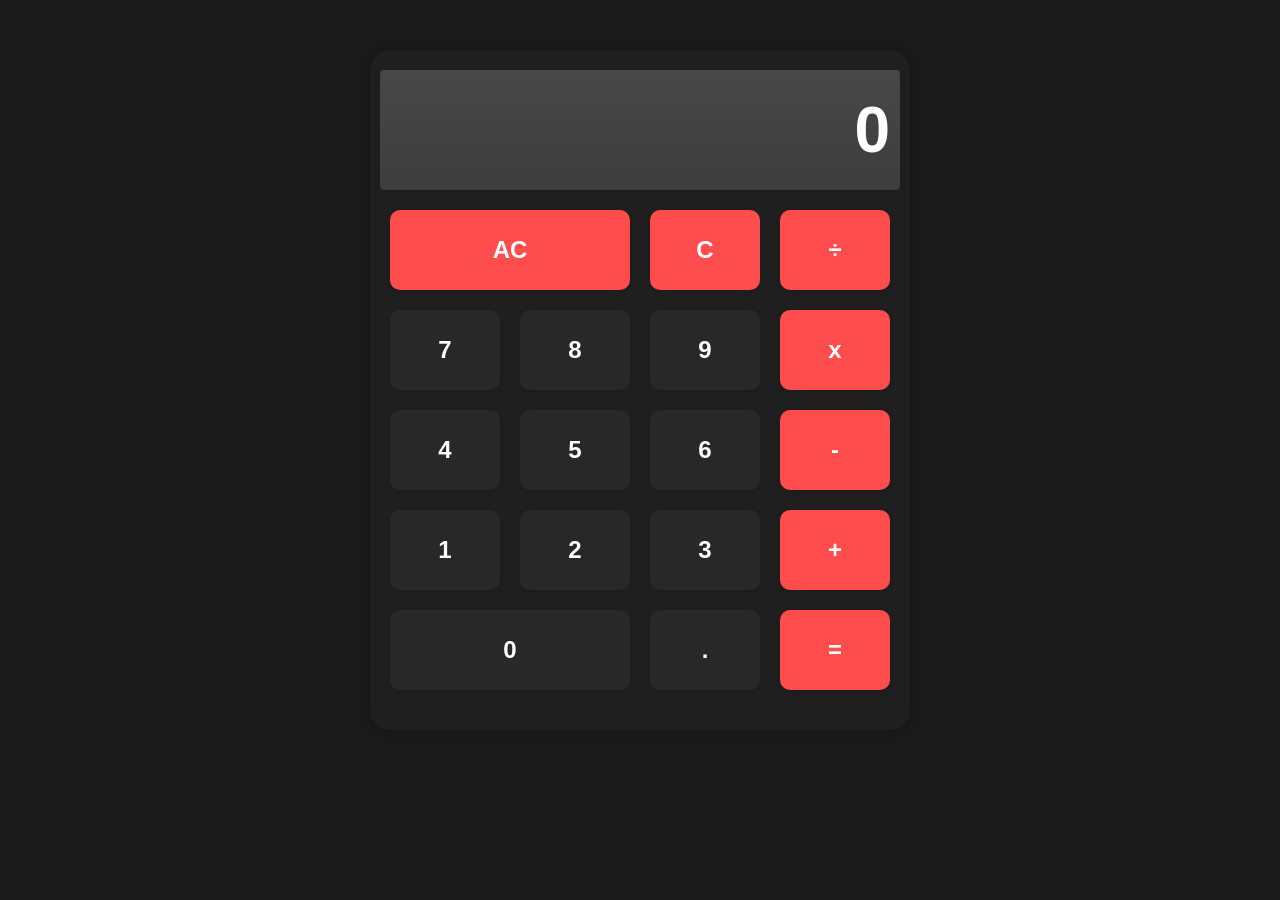
<file: calculator/index.html>
<!DOCTYPE html>
<html lang="en">
<head>
  <meta charset="UTF-8">
  <meta name="viewport" content="width=device-width, initial-scale=1.0">
  <title>Hamza Ahmed Calculator</title>
  <link rel="stylesheet" href="style.css">
</head>
<body>
  <div class="calculator">
    <div class="calculator-display">
      <p id="result">0</p>
    </div>
    <div class="calculator-keys">
      <button class="clear button" onclick="clearDisplay()">AC</button>
      <button class="backspace button" onclick="backspace()">C</button>
      <button class="operator button" onclick="insert('/')">÷</button>
      <button class="number button" onclick="insert('7')">7</button>
      <button class="number button" onclick="insert('8')">8</button>
      <button class="number button" onclick="insert('9')">9</button>
      <button class="operator button" onclick="insert('*')">x</button>
      <button class="number button" onclick="insert('4')">4</button>
      <button class="number button" onclick="insert('5')">5</button>
      <button class="number button" onclick="insert('6')">6</button>
      <button class="operator button" onclick="insert('-')">-</button>
      <button class="number button" onclick="insert('1')">1</button>
      <button class="number button" onclick="insert('2')">2</button>
      <button class="number button" onclick="insert('3')">3</button>
      <button class="operator button" onclick="insert('+')">+</button>
      <button class="number button zero" onclick="insert('0')">0</button>
      <button class="number button" onclick="insert('.')">.</button>
      <button class="equal button" onclick="calculate()">=</button>
    </div>
  </div>
  <script src="script.js"></script>

</body>
</html>
</file>
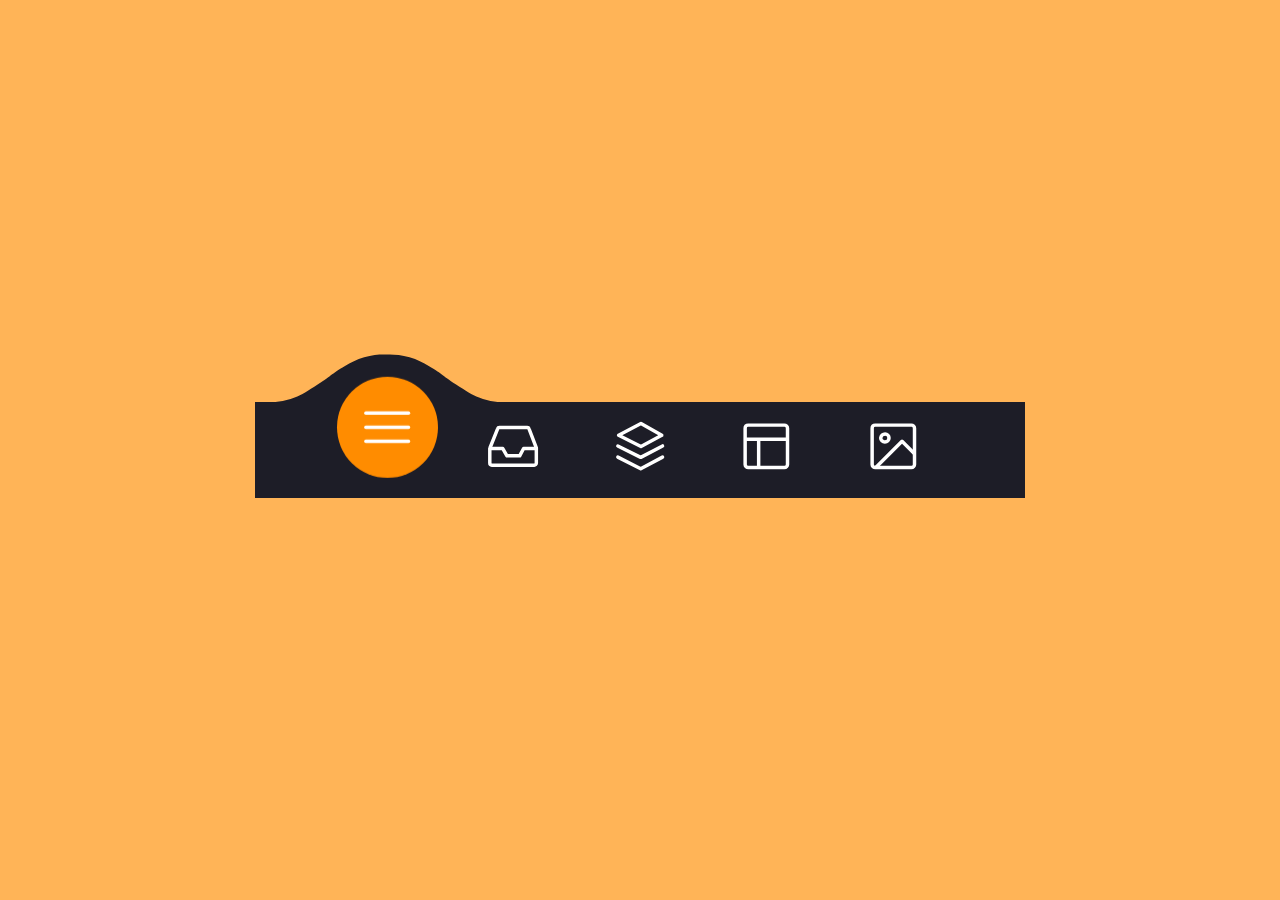
<file: tab-bar/index.html>
<!DOCTYPE html>
<html lang="en" >
<head>
  <meta charset="UTF-8">
  <title>Animated Tab Bar</title>
  <link rel="stylesheet" href="./style.css">
</head>
<body>
<!-- partial:index.partial.html -->
<menu class="menu">
    
    <button class="menu__item active" style="--bgColorItem: #ff8c00;" >
      <svg class="icon" viewBox="0 0 24 24">
        <path d="M3.8,6.6h16.4"/>
        <path d="M20.2,12.1H3.8"/>
        <path d="M3.8,17.5h16.4"/>
      </svg>
    </button>

    <button class="menu__item" style="--bgColorItem: #f54888;">
      <svg class="icon" viewBox="0 0 24 24">
        <path  d="M6.7,4.8h10.7c0.3,0,0.6,0.2,0.7,0.5l2.8,7.3c0,0.1,0,0.2,0,0.3v5.6c0,0.4-0.4,0.8-0.8,0.8H3.8
        C3.4,19.3,3,19,3,18.5v-5.6c0-0.1,0-0.2,0.1-0.3L6,5.3C6.1,5,6.4,4.8,6.7,4.8z"/>
        <path  d="M3.4,12.9H8l1.6,2.8h4.9l1.5-2.8h4.6"/>
      </svg>
    </button>

    <button class="menu__item" style="--bgColorItem: #4343f5;" >
      <svg class="icon" viewBox="0 0 24 24">
      <path  d="M3.4,11.9l8.8,4.4l8.4-4.4"/>
      <path  d="M3.4,16.2l8.8,4.5l8.4-4.5"/>
      <path  d="M3.7,7.8l8.6-4.5l8,4.5l-8,4.3L3.7,7.8z"/>
    </button>

    <button class="menu__item" style="--bgColorItem: #e0b115;" > 
      <svg class="icon" viewBox="0 0 24 24" >
        <path  d="M5.1,3.9h13.9c0.6,0,1.2,0.5,1.2,1.2v13.9c0,0.6-0.5,1.2-1.2,1.2H5.1c-0.6,0-1.2-0.5-1.2-1.2V5.1
          C3.9,4.4,4.4,3.9,5.1,3.9z"/>
        <path  d="M4.2,9.3h15.6"/>
        <path  d="M9.1,9.5v10.3"/>
    </button>

    <button class="menu__item" style="--bgColorItem:#65ddb7;">
      <svg class="icon" viewBox="0 0 24 24" >
        <path  d="M5.1,3.9h13.9c0.6,0,1.2,0.5,1.2,1.2v13.9c0,0.6-0.5,1.2-1.2,1.2H5.1c-0.6,0-1.2-0.5-1.2-1.2V5.1
          C3.9,4.4,4.4,3.9,5.1,3.9z"/>
        <path  d="M5.5,20l9.9-9.9l4.7,4.7"/>
        <path  d="M10.4,8.8c0,0.9-0.7,1.6-1.6,1.6c-0.9,0-1.6-0.7-1.6-1.6C7.3,8,8,7.3,8.9,7.3C9.7,7.3,10.4,8,10.4,8.8z"/>
      </svg>
    </button>

    <div class="menu__border"></div>

  </menu>

  <div class="svg-container">
    <svg viewBox="0 0 202.9 45.5" >
      <clipPath id="menu" clipPathUnits="objectBoundingBox" transform="scale(0.0049285362247413 0.021978021978022)">
        <path  d="M6.7,45.5c5.7,0.1,14.1-0.4,23.3-4c5.7-2.3,9.9-5,18.1-10.5c10.7-7.1,11.8-9.2,20.6-14.3c5-2.9,9.2-5.2,15.2-7
          c7.1-2.1,13.3-2.3,17.6-2.1c4.2-0.2,10.5,0.1,17.6,2.1c6.1,1.8,10.2,4.1,15.2,7c8.8,5,9.9,7.1,20.6,14.3c8.3,5.5,12.4,8.2,18.1,10.5
          c9.2,3.6,17.6,4.2,23.3,4H6.7z"/>
      </clipPath>
    </svg>
  </div>
<!-- partial -->
  <script  src="./script.js"></script>

</body>
</html>
</file>
<file: calculator/style.css>
:root {
  --color-background: #1a1a1a;
  --color-display: #333333;
  --color-button: #282828;
  --color-button-hover: #404040;
  --color-operator: #ff4d4d;
  --color-operator-hover: #cc3333;
  --color-text: #fff;
  --color-text-secondary: #b3b3b3;
}

body {
  margin: 0;
  padding: 0;
  font-family: Arial, Helvetica, sans-serif;
  font-size: 16px;
  line-height: 1.5;
  color: var(--color-text);
  background-color: var(--color-background);
}

.calculator {
  height: auto;
  max-width: 500px;
  margin: 50px auto;
  padding: 20px 20px 40px;
  background-color: #1f1f1f;
  border-radius: 20px;
  box-shadow: 0px 0px 10px rgba(0, 0, 0, 0.2);
  position: relative;
  overflow: hidden;
  display: flex;
  flex-direction: column;
  align-items: center;
}

.calculator-display {
  width: 100%;
  height: 100px;
  margin-bottom: 20px;
  padding: 10px;
  background-color: var(--color-display);
  border-radius: 5px;
  display: flex;
  align-items: center;
  justify-content: flex-end;
  font-size: 3rem;
  font-weight: bold;
  color: var(--color-text);
  box-shadow: 0px 2px 5px rgba(0, 0, 0, 0.1);
  position: relative;
}

.calculator-display:before {
  content: '';
  display: block;
  position: absolute;
  top: 0;
  left: 0;
  width: 100%;
  height: 100%;
  background: linear-gradient(to bottom, rgba(255, 255, 255, 0.1), rgba(255, 255, 255, 0.05));
  z-index: 1;
}

.calculator-keys {
  width: 100%;
  display: grid;
  grid-template-columns: repeat(4, 1fr);
  grid-gap: 20px;
}

.button {
  height: 70px;
  border: none;
  border-radius: 10px;
  background-color: var(--color-button);
  color: var(--color-text);
  font-size: 24px;
  font-weight: bold;
  text-align: center;
  cursor: pointer;
  transition: all 0.2s ease-in-out;
  box-shadow: 0px 2px 5px rgba(0, 0, 0, 0.1);
  position: relative;
  z-index: 1;
}

.button:hover {
  background-color: var(--color-button-hover);
  transform: translateY(-5px);
  box-shadow: 0px 8px 15px rgba(0, 0, 0, 0.2);
}

.clear {
  grid-column: span 2;
  background-color: var(--color-operator);
  color: var(--color-text);
}

.clear:hover {
  background-color: var(--color-operator-hover);
  transform: translateY(-5px);
  box-shadow: 0px 8px 15px rgba(0, 0, 0, 0.2);
}

.backspace {
  background-color: var(--color-operator);
  color: var(--color-text);
}

.backspace:hover {
  background-color: var(--color-operator-hover);
  transform: translateY(-5px);
  box-shadow: 0px 8px 15px rgba(0, 0, 0, 0.2);
}

.operator {
  background-color: var(--color-operator);
  color: var(--color-text);
}

.operator:hover {
  background-color: var(--color-operator-hover);
  transform: translateY(-5px);
  box-shadow: 0px 8px 15px rgba(0, 0, 0, 0.2);
}

.equal {
  background-color: var(--color-operator);
  color: var(--color-text);
}

.equal:hover {
  background-color: var(--color-operator-hover);
  transform: translateY(-5px);
  box-shadow: 0px 8px 15px rgba(0, 0, 0, 0.2);
}

.number {
  background-color: var(--color-button);
}

.number:hover {
  background-color: var(--color-button-hover);
  transform: translateY(-5px);
  box-shadow: 0px 8px 15px rgba(0, 0, 0, 0.2);
}

.zero {
  grid-column: span 2;
}

.decimal {
  background-color: var(--color-button);
}

.decimal:hover {
  background-color: var(--color-button-hover);
  transform: translateY(-5px);
  box-shadow: 0px 8px 15px rgba(0, 0, 0, 0.2);
}

@media only screen and (min-width: 768px) {
  .calculator-keys {
    max-width: 600px;
  }

  .button {
    height: 80px;
    font-size: 1.5rem;
  }

  .calculator-display {
    font-size: 4rem;
  }
}
</file>
<file: tab-bar/style.css>
html {

    box-sizing: border-box;
    --bgColorMenu : #1d1d27;
    --duration: .7s;    

}

html *,
html *::before,
html *::after {

    box-sizing: inherit;

}

body{
    
    margin: 0;
    display: flex;
    height: 100vh;
    overflow: hidden;
    align-items: center;
    justify-content: center;
    background-color: #ffb457;
    -webkit-tap-highlight-color: transparent;
    transition: background-color var(--duration);

}

.menu{

    margin: 0;
    display: flex;
    /* Works well with 100% width  */
    width: 32.05em;
    font-size: 1.5em;
    padding: 0 2.85em;
    position: relative;
    align-items: center;
    justify-content: center;
    background-color: var(--bgColorMenu);
    
}

.menu__item{
    
    all: unset;
    flex-grow: 1;
    z-index: 100;
    display: flex;
    cursor: pointer;
    position: relative;
    border-radius: 50%;
    align-items: center;
    will-change: transform;
    justify-content: center;
    padding: 0.55em 0 0.85em;
    transition: transform var(--timeOut , var(--duration));
    
}

.menu__item::before{
    
    content: "";
    z-index: -1;
    width: 4.2em;
    height: 4.2em;
    border-radius: 50%;
    position: absolute;
    transform: scale(0);
    transition: background-color var(--duration), transform var(--duration);
    
}


.menu__item.active {

    transform: translate3d(0, -.8em , 0);

}

.menu__item.active::before{
    
    transform: scale(1);
    background-color: var(--bgColorItem);

}

.icon{
    
    width: 2.6em;
    height: 2.6em;
    stroke: white;
    fill: transparent;
    stroke-width: 1pt;
    stroke-miterlimit: 10;
    stroke-linecap: round;
    stroke-linejoin: round;
    stroke-dasharray: 400;
    
}

.menu__item.active .icon {

    animation: strok 1.5s reverse;
    
}

@keyframes strok {

    100% {

        stroke-dashoffset: 400;

    }

}

.menu__border{

    left: 0;
    bottom: 99%;
    width: 10.9em;
    height: 2.4em;
    position: absolute;
    clip-path: url(#menu);
    will-change: transform;
    background-color: var(--bgColorMenu);
    transition: transform var(--timeOut , var(--duration));
    
}

.svg-container {

    width: 0;
    height: 0;
}


@media screen and (max-width: 50em) {
    .menu{
        font-size: .8em;
    }
}
</file>
